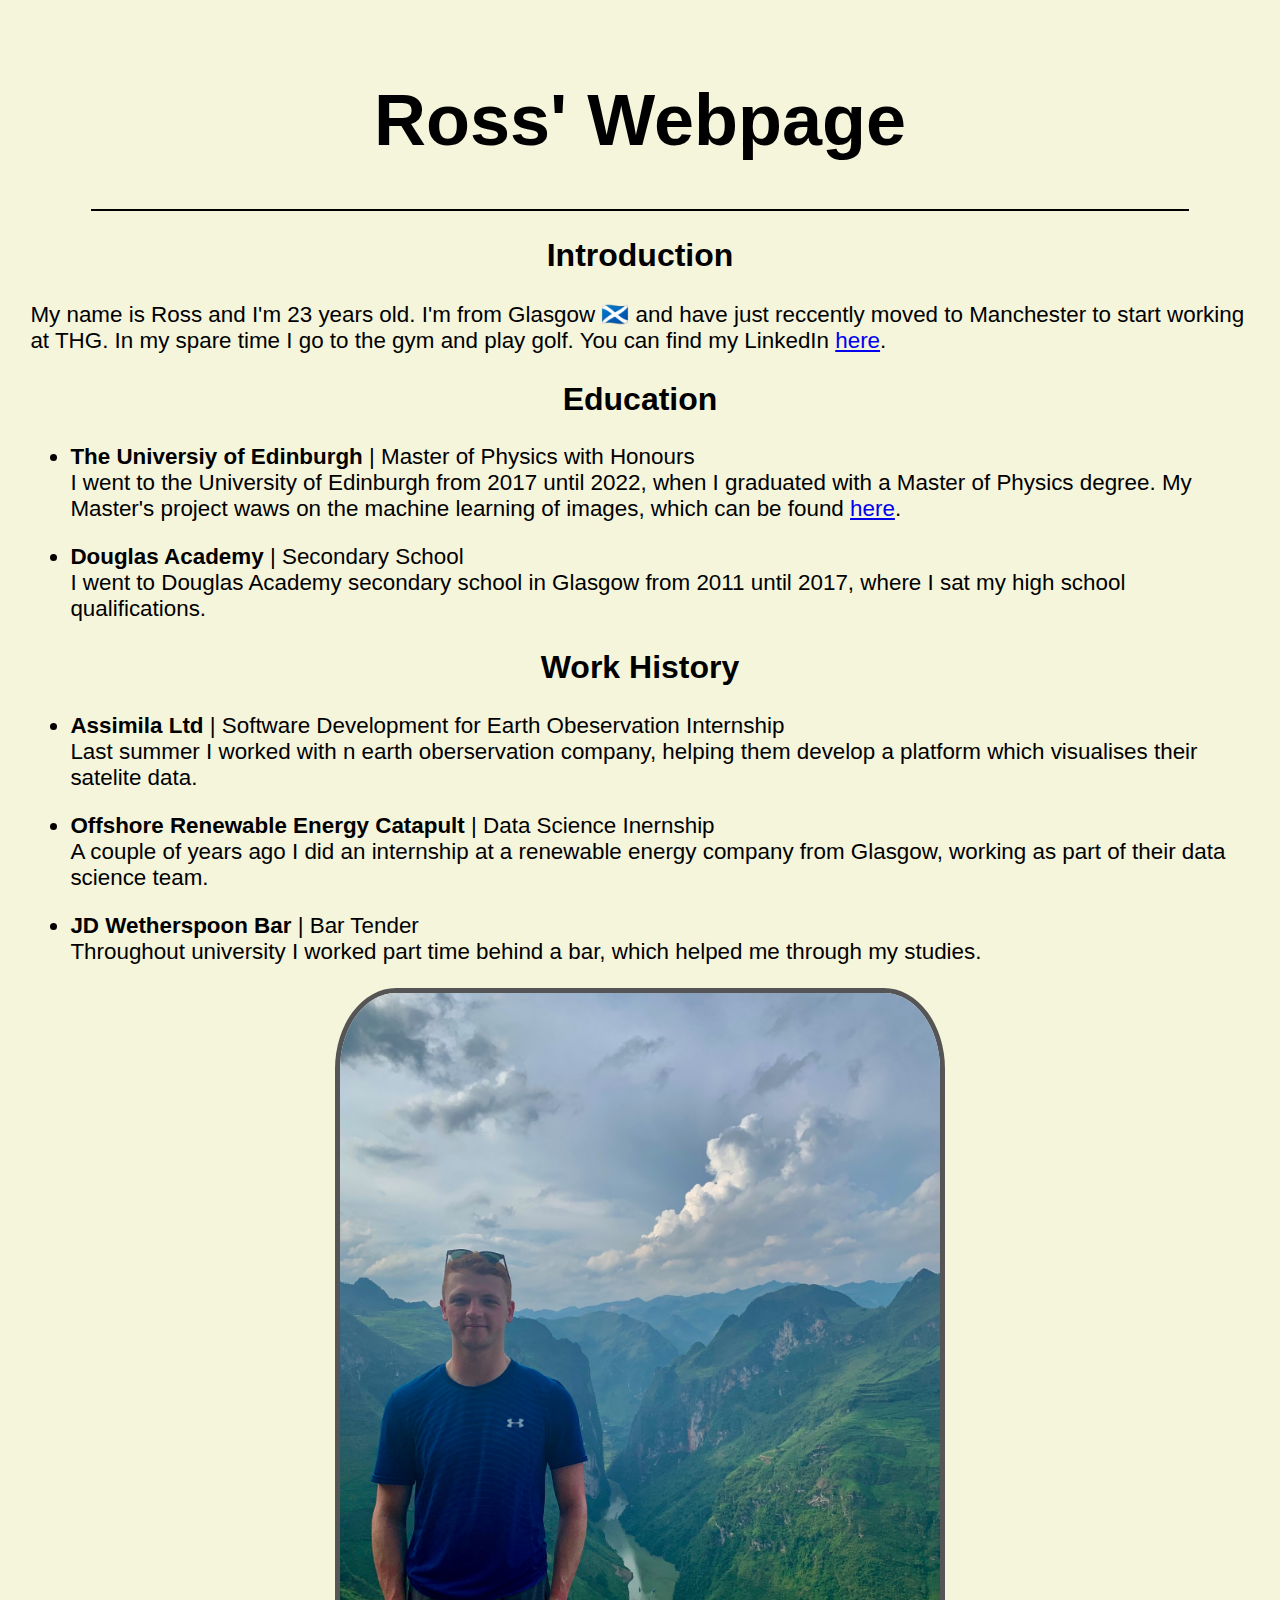
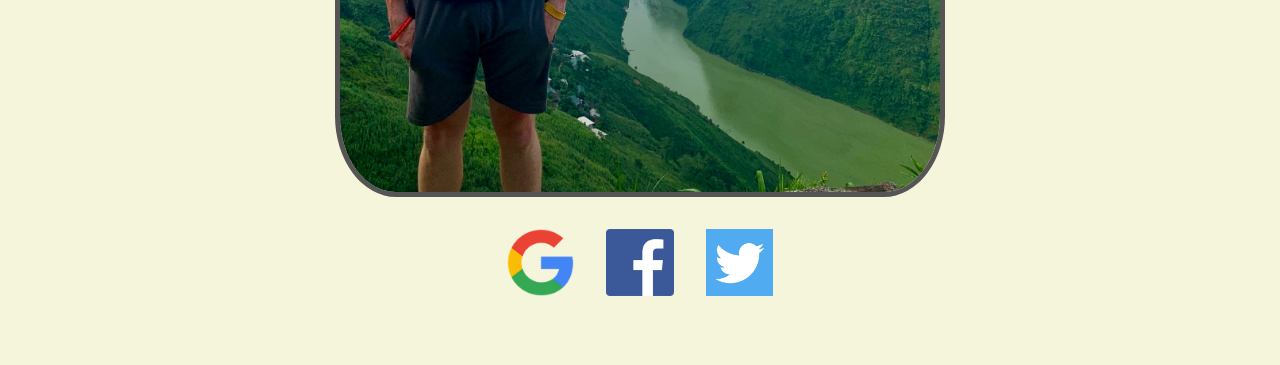
<file: index.html>
<!DOCTYPE html>
<html lang="en">
  <head>
    <title>Ross' Webpage</title>
    <link rel="stylesheet" href="styles/main.css" type="text/css" />
    <link rel="icon" href="http://example.com/favicon.png" />
  </head>
  <body>
    <h1>Ross' Webpage</h1>
    <hr size="2" width="90%" color="black" />

    <div class="div-one">
      <h2>Introduction</h2>
      My name is Ross and I'm 23 years old. I'm from Glasgow
      &#127988;&#917607;&#917602;&#917619;&#917603;&#917620;&#917631; and have
      just reccently moved to Manchester to start working at THG. In my spare
      time I go to the gym and play golf. You can find my LinkedIn
      <a href="https://www.linkedin.com/in/ross-carmichael/"> here</a>.
    </div>

    <div class="div-two">
      <h2>Education</h2>
      <ul>
        <li>
          <strong>The Universiy of Edinburgh</strong> | Master of Physics with
          Honours
        </li>
        I went to the University of Edinburgh from 2017 until 2022, when I
        graduated with a Master of Physics degree. My Master's project waws on
        the machine learning of images, which can be found
        <a href="https://github.com/Ross0899/mphys-project">here</a
        >.
        <p></p>

        <li><strong>Douglas Academy</strong> | Secondary School</li>
        I went to Douglas Academy secondary school in Glasgow from 2011 until
        2017, where I sat my high school qualifications.
      </ul>
    </div>

    <div class="div-three">
      <h2>Work History</h2>
      <ul>
        <li>
          <strong>Assimila Ltd</strong> | Software Development for Earth
          Obeservation Internship
        </li>
        Last summer I worked with n earth oberservation company, helping them
        develop a platform which visualises their satelite data.
        <p></p>
        <li>
          <strong>Offshore Renewable Energy Catapult</strong> | Data Science
          Inernship
        </li>
        A couple of years ago I did an internship at a renewable energy company
        from Glasgow, working as part of their data science team.
        <p></p>
        <li><strong>JD Wetherspoon Bar</strong> | Bar Tender</li>
        Throughout university I worked part time behind a bar, which helped me
        through my studies.
      </ul>
    </div>
    <img
      class="img-ross center"
      src="img/ross.jpg"
      alt="Picture of me!"
      width="30%"
      height="30%"
    />
  </body>

  <footer>
    <div>
      <a href="https://www.google.com">
        <img src="img/google.png" class="img-flex" alt="Google logo and link" />
      </a>
    </div>

    <div>
      <a href="https://www.facebook.com">
        <img
          src="img/facebook.jpg"
          class="img-flex"
          alt="Facebook logo and link"
        />
      </a>
    </div>

    <div>
      <a href="https://www.twitter.com" alt="Twitter logo and link">
        <img src="img/twitter.png" class="img-flex" />
      </a>
    </div>
  </footer>
</html>
</file>
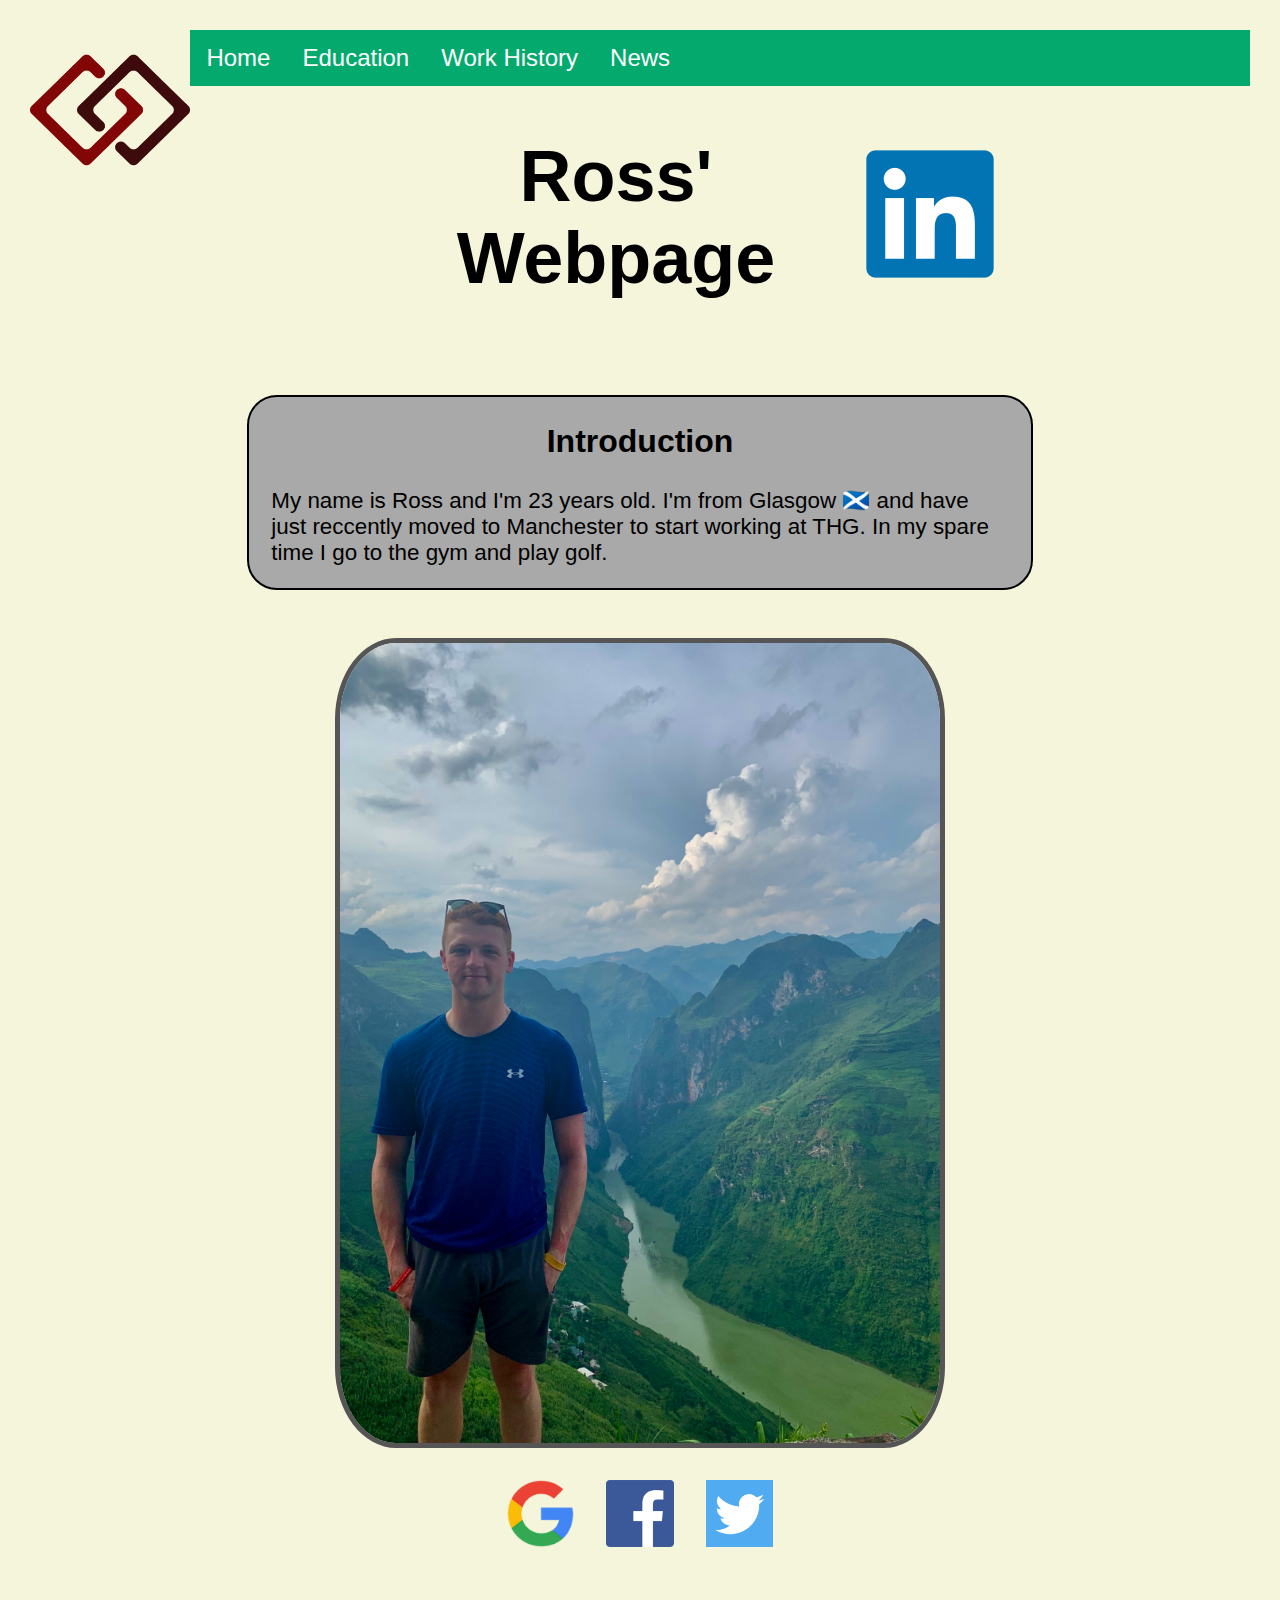
<file: pages/index.html>
<!DOCTYPE html>
<html lang="en">
  <head>
    <meta charset="UTF-8" />
    <meta name="viewport" content="width=device-width, initial-scale=1.0" />
    <link rel="stylesheet" href="../styles/main.css" type="text/css" />
    <link rel="icon" type="image/x-icon" href="../img/logo.png" />
    <title>Ross' Webpage</title>
  </head>
  <body>
    <img class="logo nav-bar-child" src="../img/logo.png" alt="Webpage logo" />
    <ul class="nav-bar">
      <li class="nav-bar-child"><a href="index.html">Home</a></li>
      <li class="nav-bar-child"><a href="education.html">Education</a></li>
      <li class="nav-bar-child">
        <a href="work_history.html">Work History</a>
      </li>
      <li class="nav-bar-child"><a href="news.html">News</a></li>
    </ul>

    <div class="heading-container">
      <h1 class="heading-child">Ross' Webpage</h1>
      <a href="https://www.linkedin.com/in/ross-carmichael/" target="_blank"
        ><img
          class="heading-child-linkedin"
          src="../img/linkedin.png"
          alt="Linkedin logo and link"
      /></a>
    </div>

    <div class="parent-content">
      <div class="child-content">
        <h2>Introduction</h2>
        My name is Ross and I'm 23 years old. I'm from Glasgow
        &#127988;&#917607;&#917602;&#917619;&#917603;&#917620;&#917631; and have
        just reccently moved to Manchester to start working at THG. In my spare
        time I go to the gym and play golf.
      </div>
    </div>
    <img
      class="img-ross center"
      src="../img/ross.jpg"
      alt="Picture of me!"
      width="30%"
      height="30%"
    />
  </body>

  <footer>
    <div>
      <a href="https://www.google.com" target="_blank">
        <img
          src="../img/google.png"
          class="img-flex"
          alt="Google logo and link"
        />
      </a>
    </div>

    <div>
      <a href="https://www.facebook.com" target="_blank">
        <img
          src="../img/facebook.jpg"
          class="img-flex"
          alt="Facebook logo and link"
        />
      </a>
    </div>

    <div>
      <a href="https://www.twitter.com" target="_blank">
        <img
          src="../img/twitter.png"
          class="img-flex"
          alt="Twitter logo and link"
        />
      </a>
    </div>
  </footer>
</html>
</file>
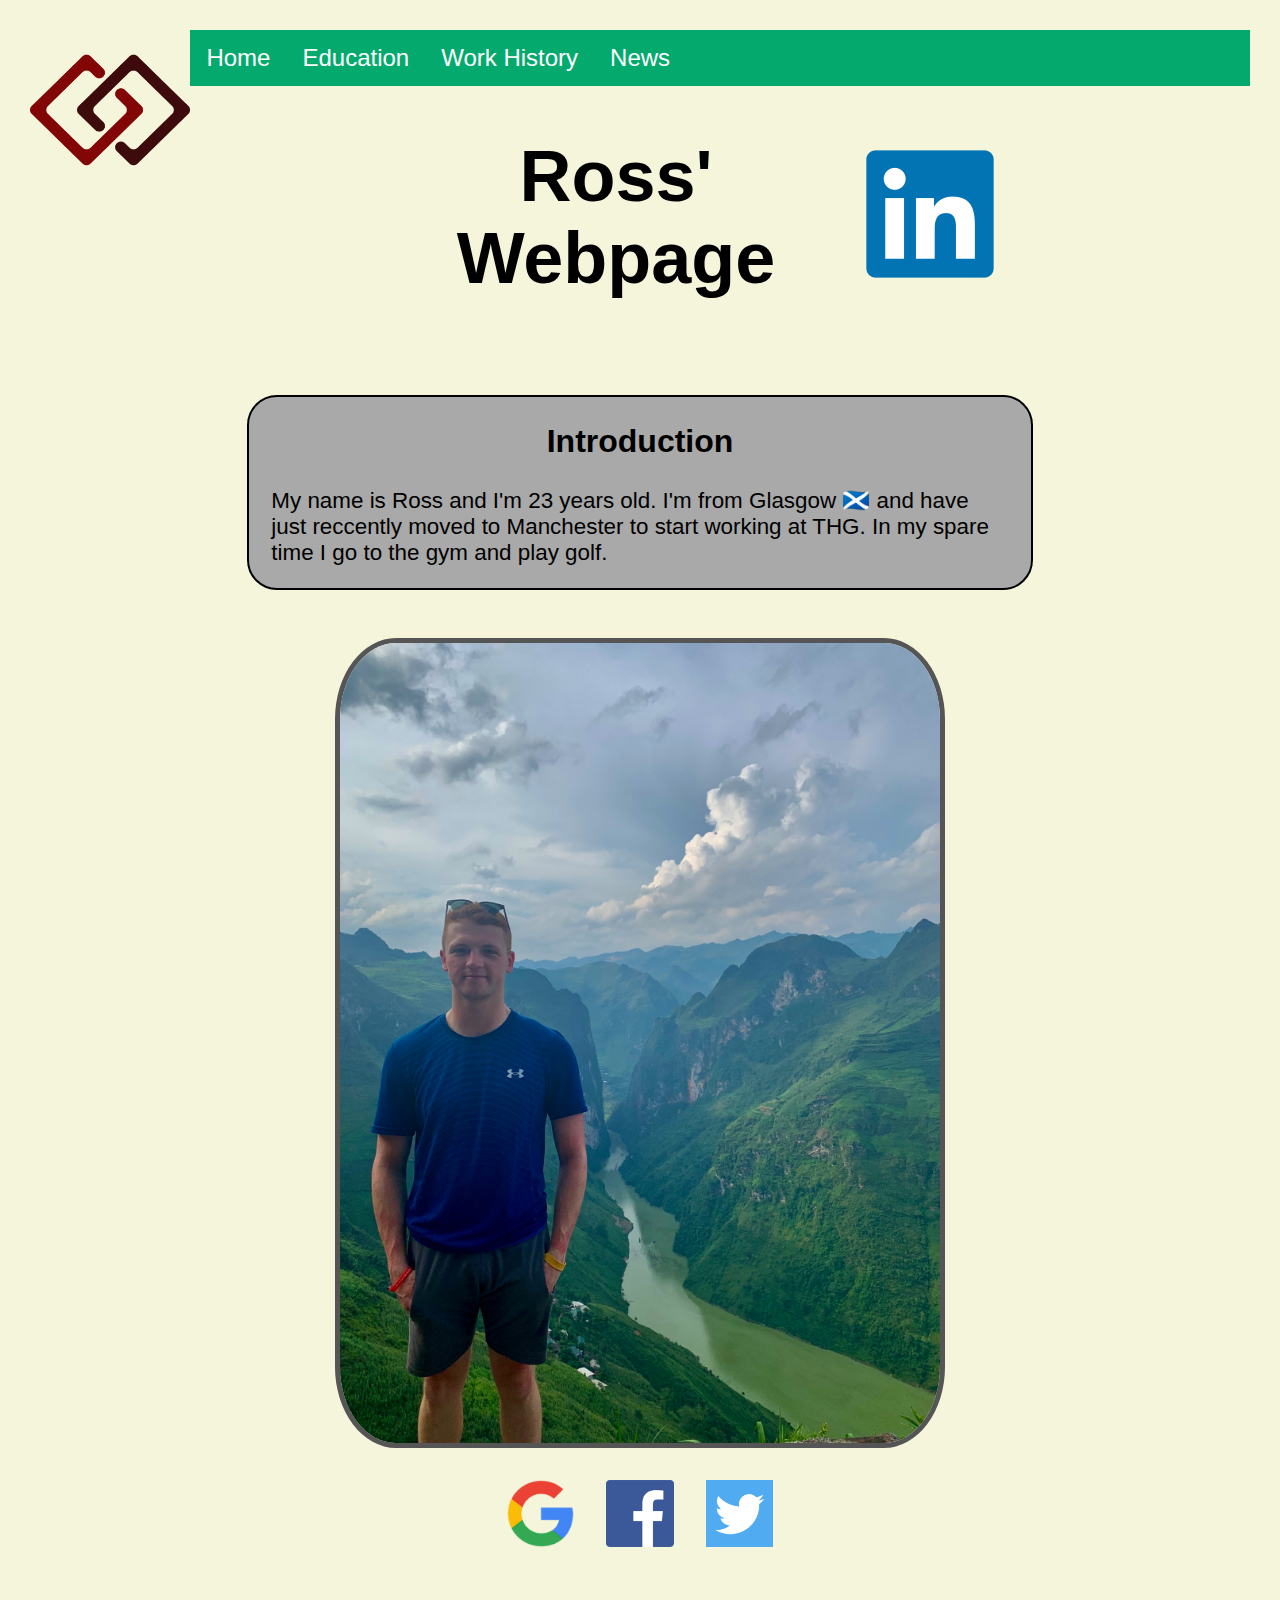
<file: website/index.html>
<!DOCTYPE html>
<html lang="en">
  <head>
    <meta charset="UTF-8" />
    <meta name="viewport" content="width=device-width, initial-scale=1.0" />
    <link rel="stylesheet" href="./styles/main.css" type="text/css" />
    <link rel="icon" type="image/x-icon" href="./img/logo.png" />
    <script type="text/javascript" src="./scripts/script.js" defer></script>
    <title>Ross' Webpage</title>
  </head>
  <body>
    <img class="logo nav-bar-child" src="./img/logo.png" alt="Webpage logo" />
    <ul class="nav-bar">
      <li class="nav-bar-child"><a href="index.html">Home</a></li>
      <li class="nav-bar-child">
        <a href="./pages/education.html">Education</a>
      </li>
      <li class="nav-bar-child">
        <a href="./pages/work_history.html">Work History</a>
      </li>
      <li class="nav-bar-child"><a href="./pages/news.html">News</a></li>
    </ul>

    <div class="heading-container">
      <h1 class="heading-child">Ross' Webpage</h1>
      <a href="https://www.linkedin.com/in/ross-carmichael/" target="_blank"
        ><img
          class="heading-child-linkedin"
          src="./img/linkedin.png"
          alt="Linkedin logo and link"
      /></a>
    </div>

    <div class="parent-content">
      <div class="child-content">
        <h2>Introduction</h2>
        My name is Ross and I'm 23 years old. I'm from Glasgow
        &#127988;&#917607;&#917602;&#917619;&#917603;&#917620;&#917631; and have
        just reccently moved to Manchester to start working at THG. In my spare
        time I go to the gym and play golf.
      </div>
    </div>
    <img
      class="img-ross center"
      src="./img/ross.jpg"
      alt="Picture of me!"
      width="30%"
      height="30%"
    />
  </body>

  <footer>
    <div>
      <a href="https://www.google.com" target="_blank">
        <img
          src="./img/google.png"
          class="img-flex"
          alt="Google logo and link"
        />
      </a>
    </div>

    <div>
      <a href="https://www.facebook.com" target="_blank">
        <img
          src="./img/facebook.jpg"
          class="img-flex"
          alt="Facebook logo and link"
        />
      </a>
    </div>

    <div>
      <a href="https://www.twitter.com" target="_blank">
        <img
          src="./img/twitter.png"
          class="img-flex"
          alt="Twitter logo and link"
        />
      </a>
    </div>
  </footer>
</html>
</file>
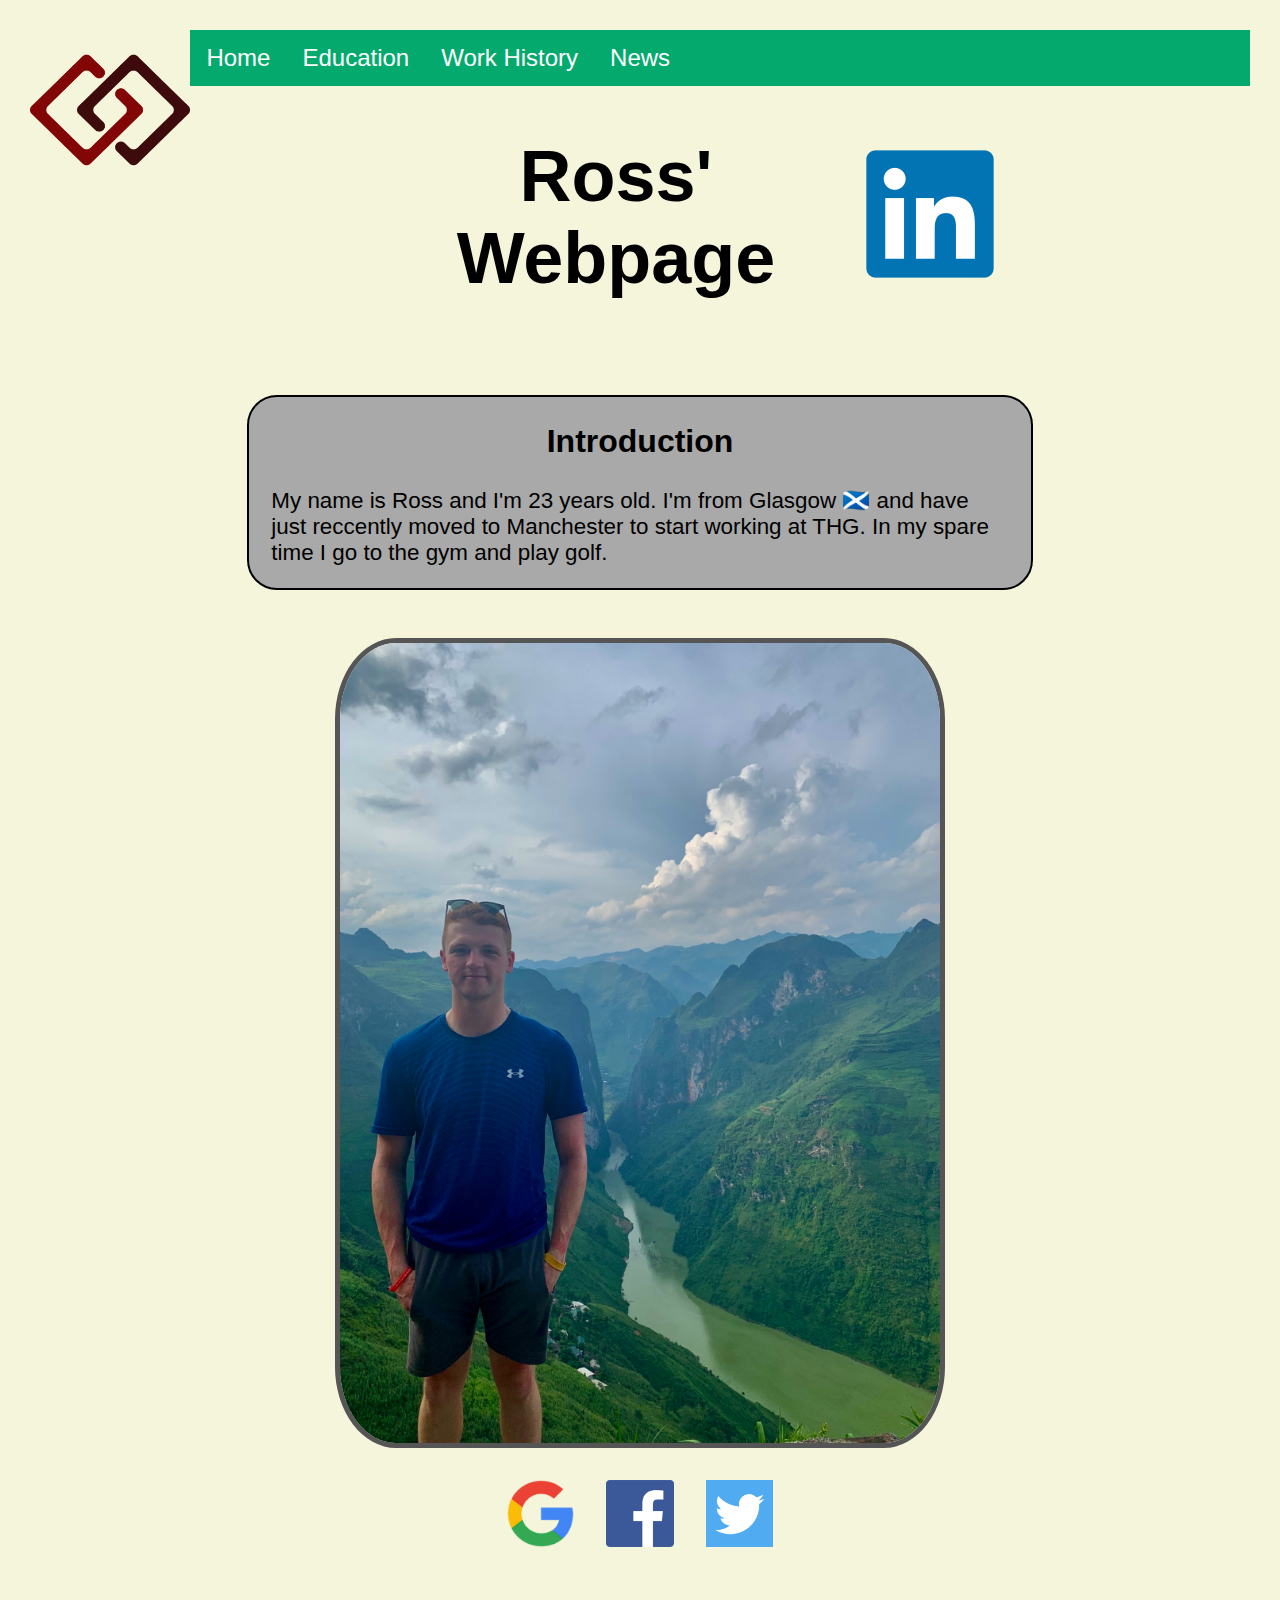
<file: website/pages/index.html>
<!DOCTYPE html>
<html lang="en">
  <head>
    <meta charset="UTF-8" />
    <meta name="viewport" content="width=device-width, initial-scale=1.0" />
    <link rel="stylesheet" href="../styles/main.css" type="text/css" />
    <link rel="icon" type="image/x-icon" href="../img/logo.png" />
    <script type="text/javascript" src="../scripts/script.js" defer></script>
    <title>Ross' Webpage</title>
  </head>
  <body>
    <img class="logo nav-bar-child" src="../img/logo.png" alt="Webpage logo" />
    <ul class="nav-bar">
      <li class="nav-bar-child"><a href="index.html">Home</a></li>
      <li class="nav-bar-child"><a href="education.html">Education</a></li>
      <li class="nav-bar-child">
        <a href="work_history.html">Work History</a>
      </li>
      <li class="nav-bar-child"><a href="news.html">News</a></li>
    </ul>

    <div class="heading-container">
      <h1 class="heading-child">Ross' Webpage</h1>
      <a href="https://www.linkedin.com/in/ross-carmichael/" target="_blank"
        ><img
          class="heading-child-linkedin"
          src="../img/linkedin.png"
          alt="Linkedin logo and link"
      /></a>
    </div>

    <div class="parent-content">
      <div class="child-content">
        <h2>Introduction</h2>
        My name is Ross and I'm 23 years old. I'm from Glasgow
        &#127988;&#917607;&#917602;&#917619;&#917603;&#917620;&#917631; and have
        just reccently moved to Manchester to start working at THG. In my spare
        time I go to the gym and play golf.
      </div>
    </div>
    <img
      class="img-ross center"
      src="../img/ross.jpg"
      alt="Picture of me!"
      width="30%"
      height="30%"
    />
  </body>

  <footer>
    <div>
      <a href="https://www.google.com" target="_blank">
        <img
          src="../img/google.png"
          class="img-flex"
          alt="Google logo and link"
        />
      </a>
    </div>

    <div>
      <a href="https://www.facebook.com" target="_blank">
        <img
          src="../img/facebook.jpg"
          class="img-flex"
          alt="Facebook logo and link"
        />
      </a>
    </div>

    <div>
      <a href="https://www.twitter.com" target="_blank">
        <img
          src="../img/twitter.png"
          class="img-flex"
          alt="Twitter logo and link"
        />
      </a>
    </div>
  </footer>
</html>
</file>
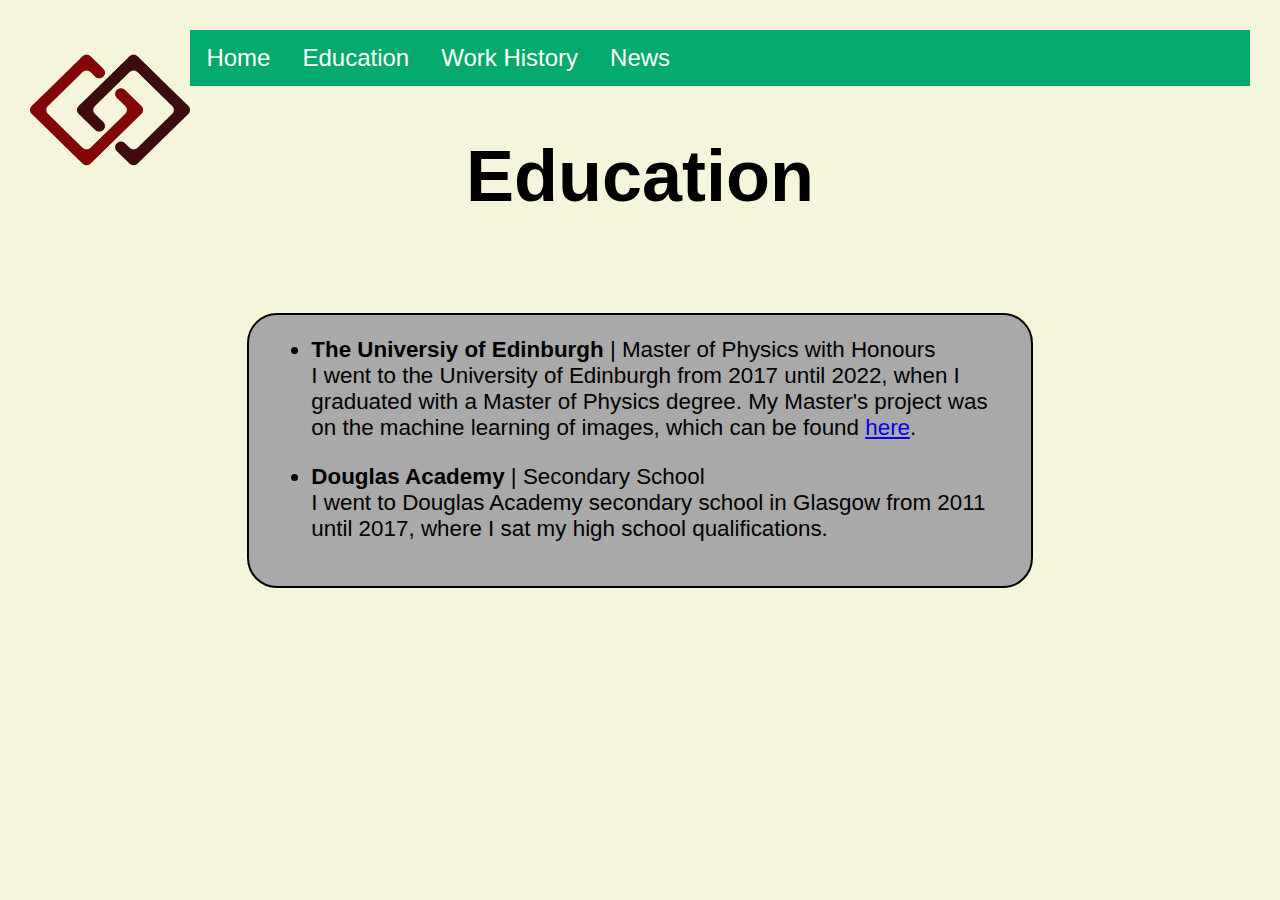
<file: pages/education.html>
<!DOCTYPE html>
<html lang="en">
  <head>
    <meta charset="UTF-8" />
    <meta name="viewport" content="width=device-width, initial-scale=1.0" />
    <link rel="stylesheet" href="../styles/main.css" type="text/css" />
    <link rel="icon" type="image/x-icon" href="../img/logo.png" />
    <title>Contact</title>
  </head>
  <body>
    <img class="logo nav-bar-child" src="../img/logo.png" />
    <ul class="nav-bar">
      <li class="nav-bar-child"><a href="index.html">Home</a></li>
      <li class="nav-bar-child"><a href="education.html">Education</a></li>
      <li class="nav-bar-child">
        <a href="work_history.html">Work History</a>
      </li>
      <li class="nav-bar-child">
        <a href="news.html">News</a>
      </li>
    </ul>
    <h1 class="heading">Education</h1>

    <div class="parent-content">
      <div class="child-content">
        <ul>
          <li>
            <strong>The Universiy of Edinburgh</strong> | Master of Physics with
            Honours
          </li>
          I went to the University of Edinburgh from 2017 until 2022, when I
          graduated with a Master of Physics degree. My Master's project was on
          the machine learning of images, which can be found
          <a href="https://github.com/Ross0899/mphys-project" target="_blank"
            >here</a
          >.
          <p></p>

          <li><strong>Douglas Academy</strong> | Secondary School</li>
          I went to Douglas Academy secondary school in Glasgow from 2011 until
          2017, where I sat my high school qualifications.
        </ul>
      </div>
    </div>
  </body>
</html>
</file>
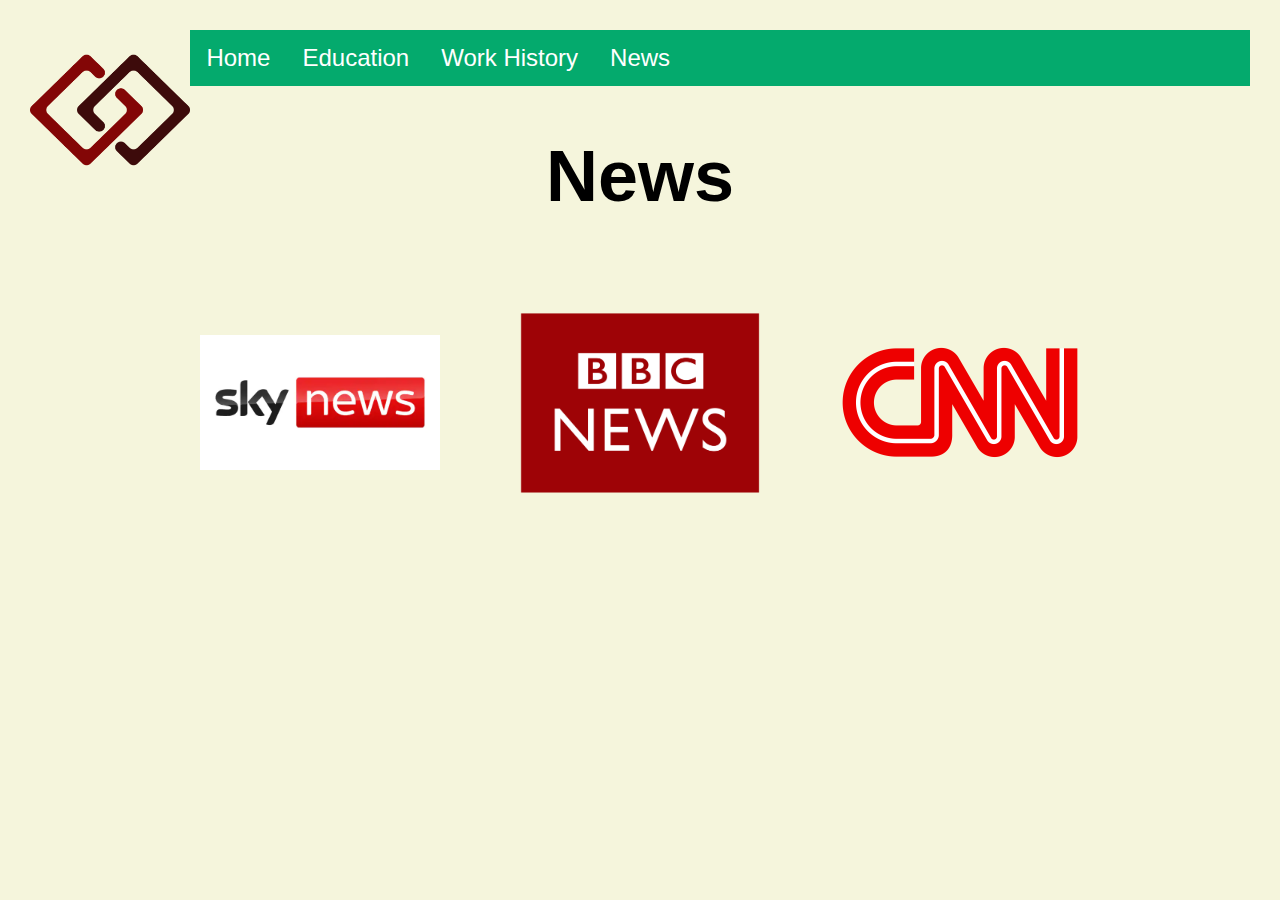
<file: pages/news.html>
<!DOCTYPE html>
<html lang="en">
  <head>
    <meta charset="UTF-8" />
    <meta name="viewport" content="width=device-width, initial-scale=1.0" />
    <link rel="stylesheet" href="../styles/main.css" type="text/css" />
    <link rel="icon" type="image/x-icon" href="../img/logo.png" />
    <title>News</title>
  </head>
  <body>
    <img class="logo nav-bar-child" src="../img/logo.png" />
    <ul class="nav-bar">
      <li class="nav-bar-child"><a href="index.html">Home</a></li>
      <li class="nav-bar-child"><a href="education.html">Education</a></li>
      <li class="nav-bar-child">
        <a href="work_history.html">Work History</a>
      </li>
      <li class="nav-bar-child"><a href="news.html">News</a></li>
    </ul>
    <h1 class="heading">News</h1>

    <div class="parent">
      <div>
        <a href="https://news.sky.com/uk" target="_blank">
          <img class="img-news" src="../img/sky.png" alt="Sky news logo"
        /></a>
      </div>
      <div>
        <a href="https://www.bbc.co.uk/news" target="_blank">
          <img class="img-news" src="../img/bbc_news.png" alt="BBC news logo"
        /></a>
      </div>
      <div>
        <a href="https://edition.cnn.com/" target="_blank">
          <img class="img-news" src="../img/cnn.png" alt="CNN news logo"
        /></a>
      </div>
    </div>
  </body>
</html>
</file>
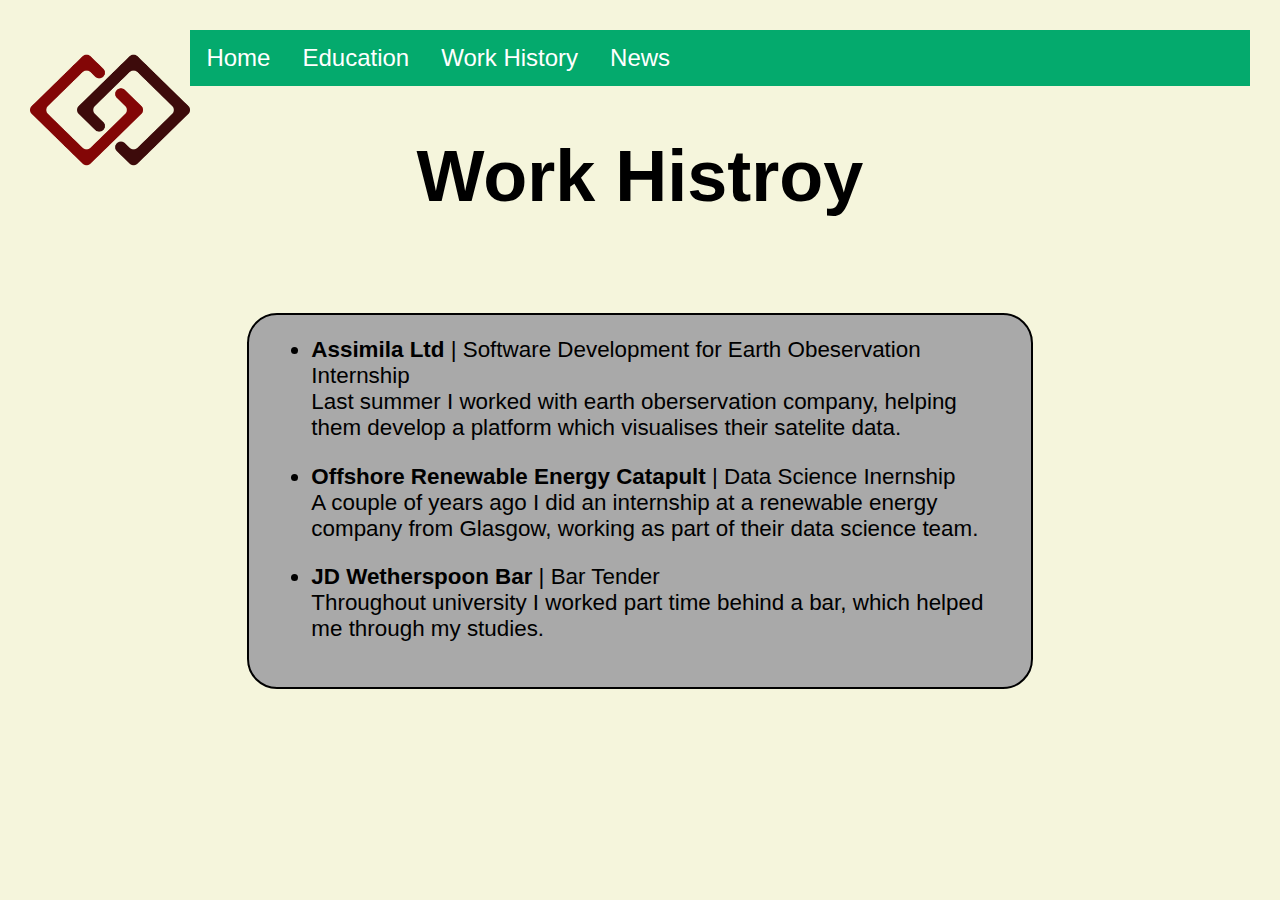
<file: pages/work_history.html>
<!DOCTYPE html>
<html lang="en">
  <head>
    <meta charset="UTF-8" />
    <meta name="viewport" content="width=device-width, initial-scale=1.0" />
    <link rel="stylesheet" href="../styles/main.css" type="text/css" />
    <link rel="icon" type="image/x-icon" href="../img/logo.png" />
    <title>About</title>
  </head>
  <body>
    <img class="logo nav-bar-child" src="../img/logo.png" />
    <ul class="nav-bar">
      <li class="nav-bar-child"><a href="index.html">Home</a></li>
      <li class="nav-bar-child"><a href="education.html">Education</a></li>
      <li class="nav-bar-child">
        <a href="work_history.html">Work History</a>
      </li>
      <li class="nav-bar-child"><a href="news.html">News</a></li>
    </ul>
    <h1 class="heading">Work Histroy</h1>
    <div class="parent-content">
      <div class="child-content">
        <ul>
          <li>
            <strong>Assimila Ltd</strong> | Software Development for Earth
            Obeservation Internship
          </li>
          Last summer I worked with earth oberservation company, helping them
          develop a platform which visualises their satelite data.
          <p></p>
          <li>
            <strong>Offshore Renewable Energy Catapult</strong> | Data Science
            Inernship
          </li>
          A couple of years ago I did an internship at a renewable energy
          company from Glasgow, working as part of their data science team.
          <p></p>
          <li><strong>JD Wetherspoon Bar</strong> | Bar Tender</li>
          Throughout university I worked part time behind a bar, which helped me
          through my studies.
        </ul>
      </div>
    </div>
  </body>
</html>
</file>
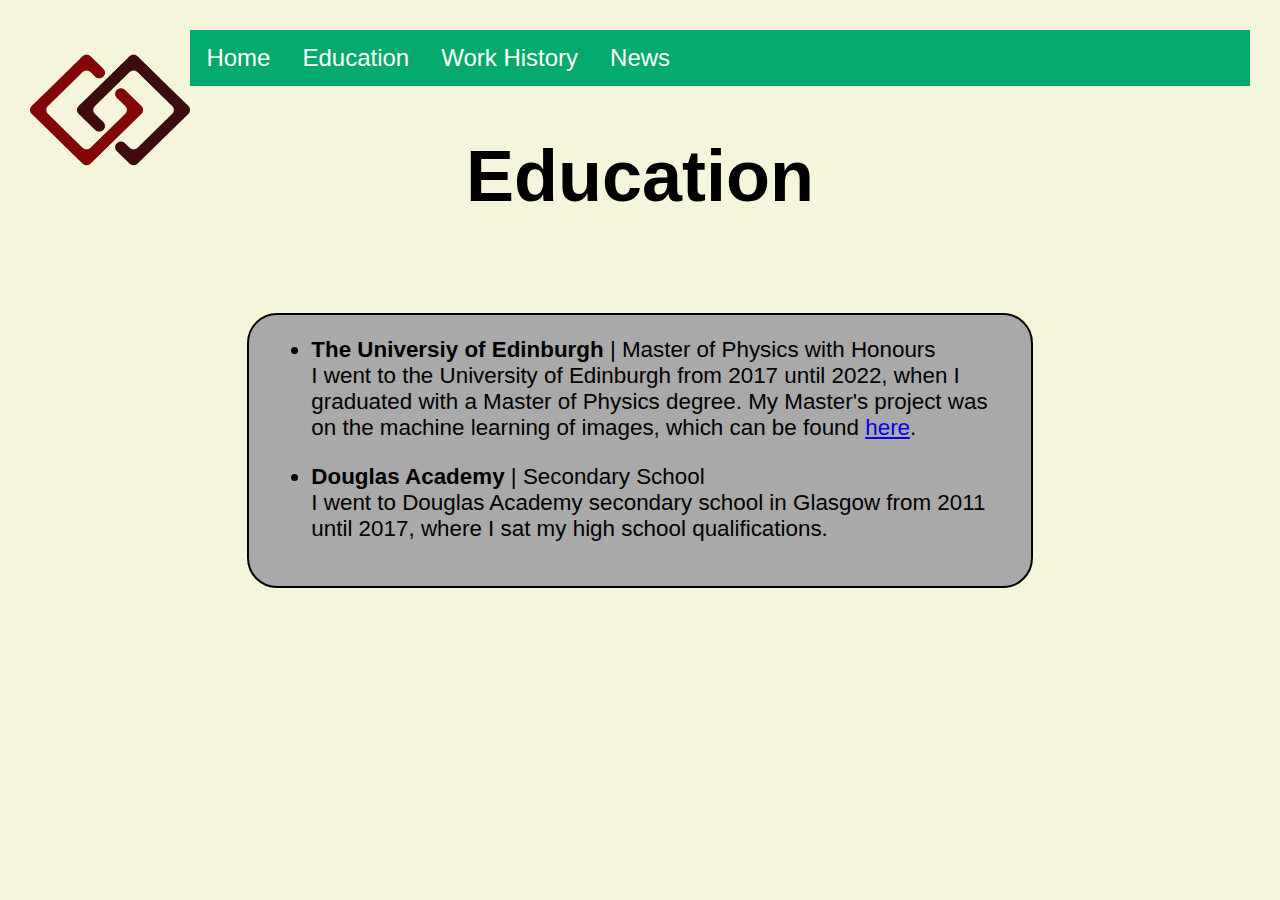
<file: website/pages/education.html>
<!DOCTYPE html>
<html lang="en">
  <head>
    <meta charset="UTF-8" />
    <meta name="viewport" content="width=device-width, initial-scale=1.0" />
    <link rel="stylesheet" href="../styles/main.css" type="text/css" />
    <link rel="icon" type="image/x-icon" href="../img/logo.png" />
    <title>Contact</title>
  </head>
  <body>
    <img class="logo nav-bar-child" src="../img/logo.png" />
    <ul class="nav-bar">
      <li class="nav-bar-child"><a href="../index.html">Home</a></li>
      <li class="nav-bar-child"><a href="education.html">Education</a></li>
      <li class="nav-bar-child">
        <a href="work_history.html">Work History</a>
      </li>
      <li class="nav-bar-child">
        <a href="news.html">News</a>
      </li>
    </ul>
    <h1 class="heading">Education</h1>

    <div class="parent-content">
      <div class="child-content">
        <ul>
          <li>
            <strong>The Universiy of Edinburgh</strong> | Master of Physics with
            Honours
          </li>
          I went to the University of Edinburgh from 2017 until 2022, when I
          graduated with a Master of Physics degree. My Master's project was on
          the machine learning of images, which can be found
          <a href="https://github.com/Ross0899/mphys-project" target="_blank"
            >here</a
          >.
          <p></p>

          <li><strong>Douglas Academy</strong> | Secondary School</li>
          I went to Douglas Academy secondary school in Glasgow from 2011 until
          2017, where I sat my high school qualifications.
        </ul>
      </div>
    </div>
  </body>
</html>
</file>
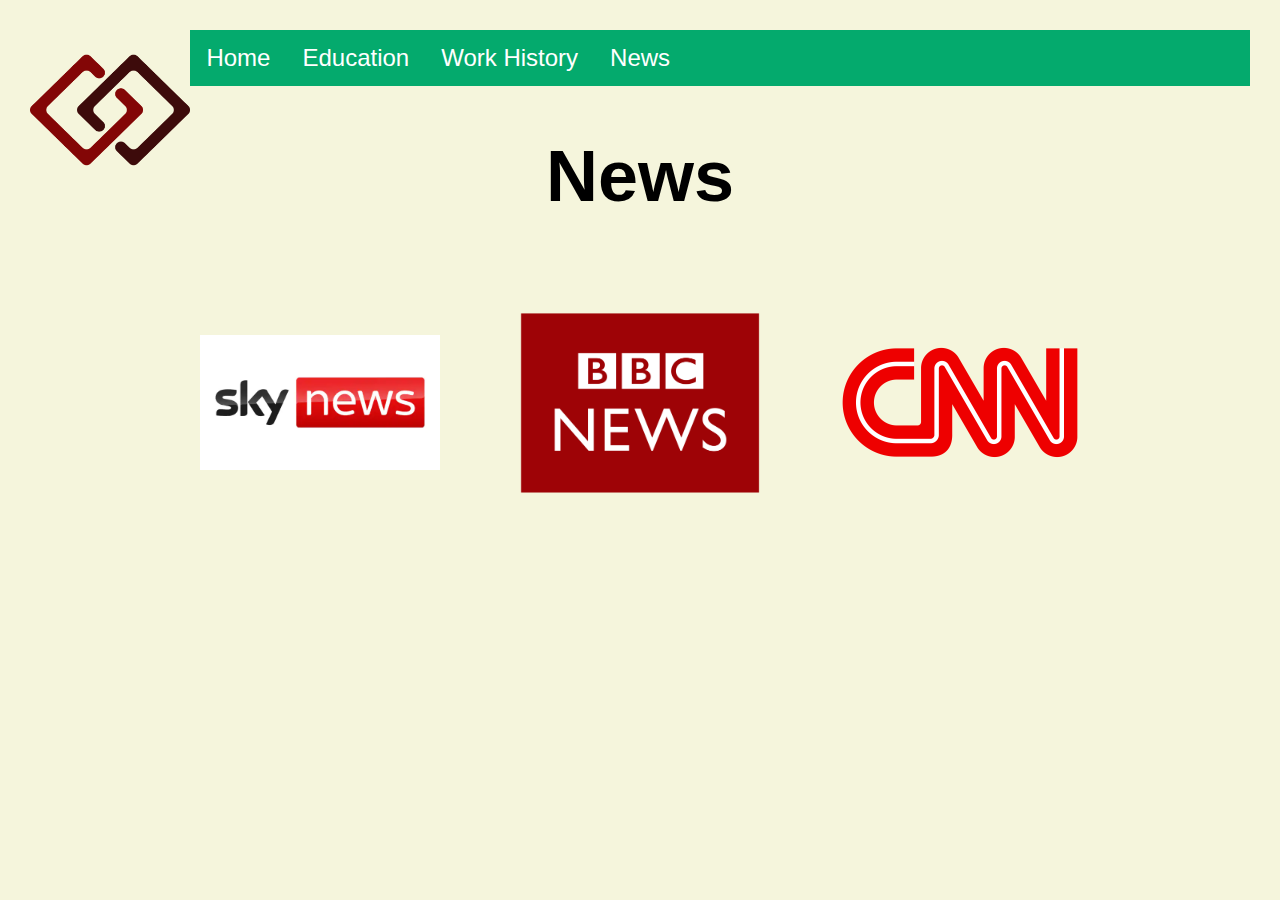
<file: website/pages/news.html>
<!DOCTYPE html>
<html lang="en">
  <head>
    <meta charset="UTF-8" />
    <meta name="viewport" content="width=device-width, initial-scale=1.0" />
    <link rel="stylesheet" href="../styles/main.css" type="text/css" />
    <link rel="icon" type="image/x-icon" href="../img/logo.png" />
    <title>News</title>
  </head>
  <body>
    <img class="logo nav-bar-child" src="../img/logo.png" />
    <ul class="nav-bar">
      <li class="nav-bar-child"><a href="../index.html">Home</a></li>
      <li class="nav-bar-child"><a href="education.html">Education</a></li>
      <li class="nav-bar-child">
        <a href="work_history.html">Work History</a>
      </li>
      <li class="nav-bar-child"><a href="news.html">News</a></li>
    </ul>
    <h1 class="heading">News</h1>

    <div class="parent">
      <div>
        <a href="https://news.sky.com/uk" target="_blank">
          <img class="img-news" src="../img/sky.png" alt="Sky news logo"
        /></a>
      </div>
      <div>
        <a href="https://www.bbc.co.uk/news" target="_blank">
          <img class="img-news" src="../img/bbc_news.png" alt="BBC news logo"
        /></a>
      </div>
      <div>
        <a href="https://edition.cnn.com/" target="_blank">
          <img class="img-news" src="../img/cnn.png" alt="CNN news logo"
        /></a>
      </div>
    </div>
  </body>
</html>
</file>
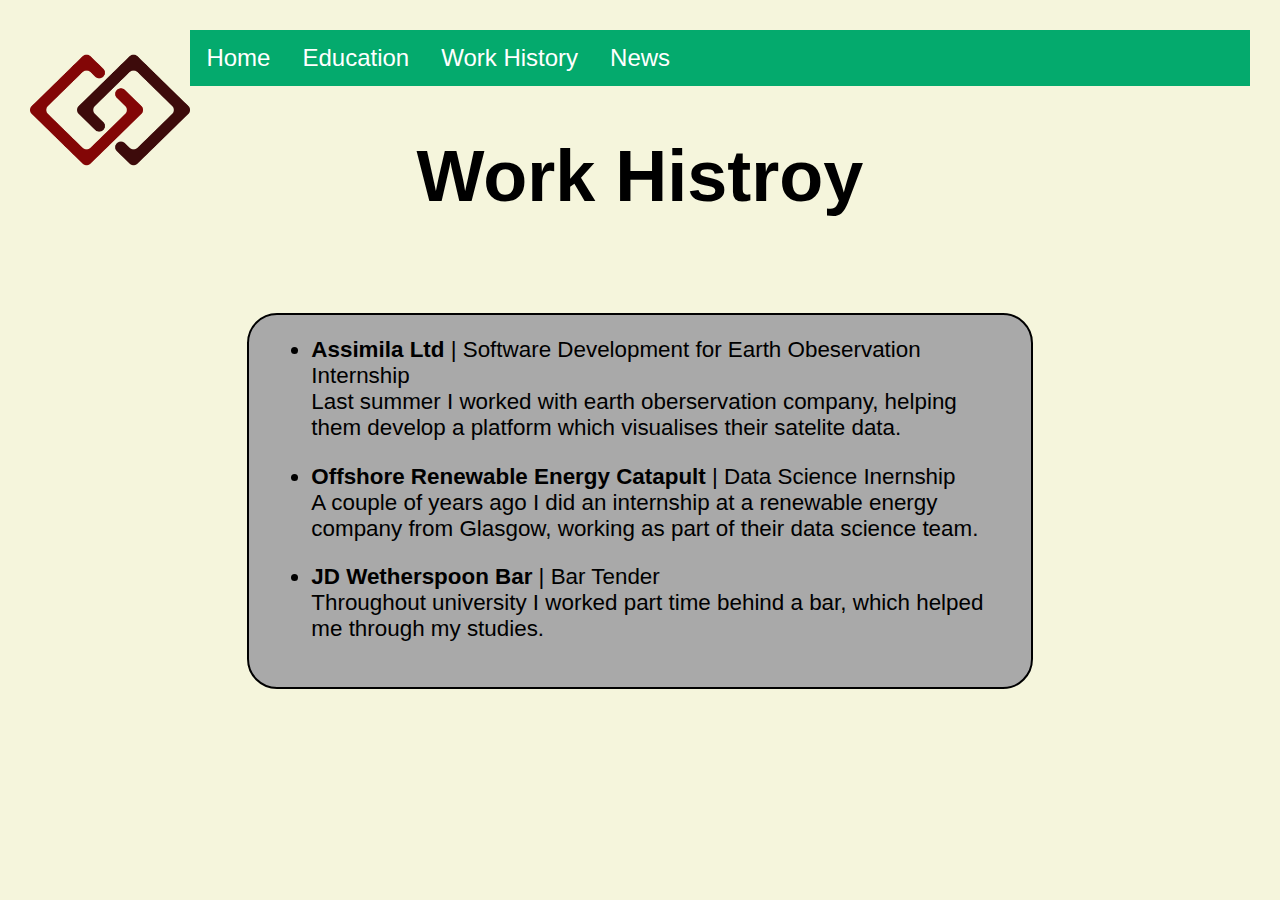
<file: website/pages/work_history.html>
<!DOCTYPE html>
<html lang="en">
  <head>
    <meta charset="UTF-8" />
    <meta name="viewport" content="width=device-width, initial-scale=1.0" />
    <link rel="stylesheet" href="../styles/main.css" type="text/css" />
    <link rel="icon" type="image/x-icon" href="../img/logo.png" />
    <title>About</title>
  </head>
  <body>
    <img class="logo nav-bar-child" src="../img/logo.png" />
    <ul class="nav-bar">
      <li class="nav-bar-child"><a href="../index.html">Home</a></li>
      <li class="nav-bar-child"><a href="education.html">Education</a></li>
      <li class="nav-bar-child">
        <a href="work_history.html">Work History</a>
      </li>
      <li class="nav-bar-child"><a href="news.html">News</a></li>
    </ul>
    <h1 class="heading">Work Histroy</h1>
    <div class="parent-content">
      <div class="child-content">
        <ul>
          <li>
            <strong>Assimila Ltd</strong> | Software Development for Earth
            Obeservation Internship
          </li>
          Last summer I worked with earth oberservation company, helping them
          develop a platform which visualises their satelite data.
          <p></p>
          <li>
            <strong>Offshore Renewable Energy Catapult</strong> | Data Science
            Inernship
          </li>
          A couple of years ago I did an internship at a renewable energy
          company from Glasgow, working as part of their data science team.
          <p></p>
          <li><strong>JD Wetherspoon Bar</strong> | Bar Tender</li>
          Throughout university I worked part time behind a bar, which helped me
          through my studies.
        </ul>
      </div>
    </div>
  </body>
</html>
</file>
<file: styles/main.css>
* {
  box-sizing: border-box;
}

body {
  font-size: 1.4rem;
  padding: 1em;
  font-family: Avenir-Roman, sans-serif;
  background-color: beige;
}

h1 {
  text-align: center;
  font-size: 4.5rem;
  font-family: Verdana, Geneva, Tahoma, sans-serif;
}

h2 {
  text-align: center;
  font-size: 2rem;
}

.logo {
  width: 10rem;
}

/* Centre the headings on each page */
.heading {
  margin-right: 10rem;
}

.nav-bar {
  flex: 4;
  list-style-type: none;
  margin: 0;
  padding: 0;
  overflow: hidden;
  background-color: #04aa6d;
  padding-bottom: 0;
}

.nav-bar-child {
  float: left;
  font-size: 1rem;
}

.nav-bar-child a {
  display: block;
  color: white;
  text-align: center;
  font-size: 1.5rem;
  padding: 14px 16px;
  text-decoration: none;
}

.heading-container {
  display: flex;
  justify-content: space-between;
  align-items: center;
}

.heading-child {
  flex: 4;
  margin-left: 11rem;
}

.heading-child-linkedin {
  width: 8rem;
  height: 8rem;
  margin-right: 16rem;
}

.parent-content {
  display: flex;
  overflow: hidden;
  justify-content: center;
  flex-direction: column;
  align-items: center;

  border-radius: 30px;
  width: 100%;
  gap: 2rem;
  padding: 3rem;
}

.child-content {
  background-color: darkgray;
  border-radius: 30px;
  margin-left: 10%;
  margin-right: 10%;
  padding-bottom: 2%;
  padding-left: 2%;
  padding-right: 2%;
  max-width: 70%;

  border: 2px solid;
}

.img-ross {
  border: 5px solid #555;
  border-radius: 10%;
}

.center {
  display: block;
  margin-left: auto;
  margin-right: auto;
  width: 50%;
}

footer {
  display: flex;
  gap: 2rem;
  padding: 2rem;
  justify-content: center;
}

.img-flex {
  flex: 1;
  height: 3em;
  width: 3em;
}

.parent {
  display: flex;
  justify-content: center;
  flex-direction: row;
  align-items: center;

  width: 100%;
  gap: 5rem;
  padding: 3rem;
}

@media (max-width: 950px) {
  .parent {
    display: flex;
    justify-content: center;
    flex-direction: column;
    align-items: center;

    width: 100%;
    gap: 5rem;
    padding: 3rem;
  }
}

.img-news {
  width: 15rem;
}
</file>
<file: website/styles/main.css>
* {
  box-sizing: border-box;
}

body {
  font-size: 1.4rem;
  padding: 1em;
  font-family: Avenir-Roman, sans-serif;
  background-color: beige;
}

h1 {
  text-align: center;
  font-size: 4.5rem;
  font-family: Verdana, Geneva, Tahoma, sans-serif;
}

h2 {
  text-align: center;
  font-size: 2rem;
}

.logo {
  width: 10rem;
}

/* Centre the headings on each page */
.heading {
  margin-right: 10rem;
}

.nav-bar {
  flex: 4;
  list-style-type: none;
  margin: 0;
  padding: 0;
  overflow: hidden;
  background-color: #04aa6d;
  padding-bottom: 0;
}

.nav-bar-child {
  float: left;
  font-size: 1rem;
}

.nav-bar-child a {
  display: block;
  color: white;
  text-align: center;
  font-size: 1.5rem;
  padding: 14px 16px;
  text-decoration: none;
}

.heading-container {
  display: flex;
  justify-content: space-between;
  align-items: center;
}

.heading-child {
  flex: 4;
  margin-left: 11rem;
}

.heading-child-linkedin {
  width: 8rem;
  height: 8rem;
  margin-right: 16rem;
}

.parent-content {
  display: flex;
  overflow: hidden;
  justify-content: center;
  flex-direction: column;
  align-items: center;

  border-radius: 30px;
  width: 100%;
  gap: 2rem;
  padding: 3rem;
}

.child-content {
  background-color: darkgray;
  border-radius: 30px;
  margin-left: 10%;
  margin-right: 10%;
  padding-bottom: 2%;
  padding-left: 2%;
  padding-right: 2%;
  max-width: 70%;

  border: 2px solid;
}

.img-ross {
  border: 5px solid #555;
  border-radius: 10%;
}

.center {
  display: block;
  margin-left: auto;
  margin-right: auto;
  width: 50%;
}

footer {
  display: flex;
  gap: 2rem;
  padding: 2rem;
  justify-content: center;
}

.img-flex {
  flex: 1;
  height: 3em;
  width: 3em;
}

.parent {
  display: flex;
  justify-content: center;
  flex-direction: row;
  align-items: center;

  width: 100%;
  gap: 5rem;
  padding: 3rem;
}

@media (max-width: 950px) {
  .parent {
    display: flex;
    justify-content: center;
    flex-direction: column;
    align-items: center;

    width: 100%;
    gap: 5rem;
    padding: 3rem;
  }
}

.img-news {
  width: 15rem;
}
</file>
